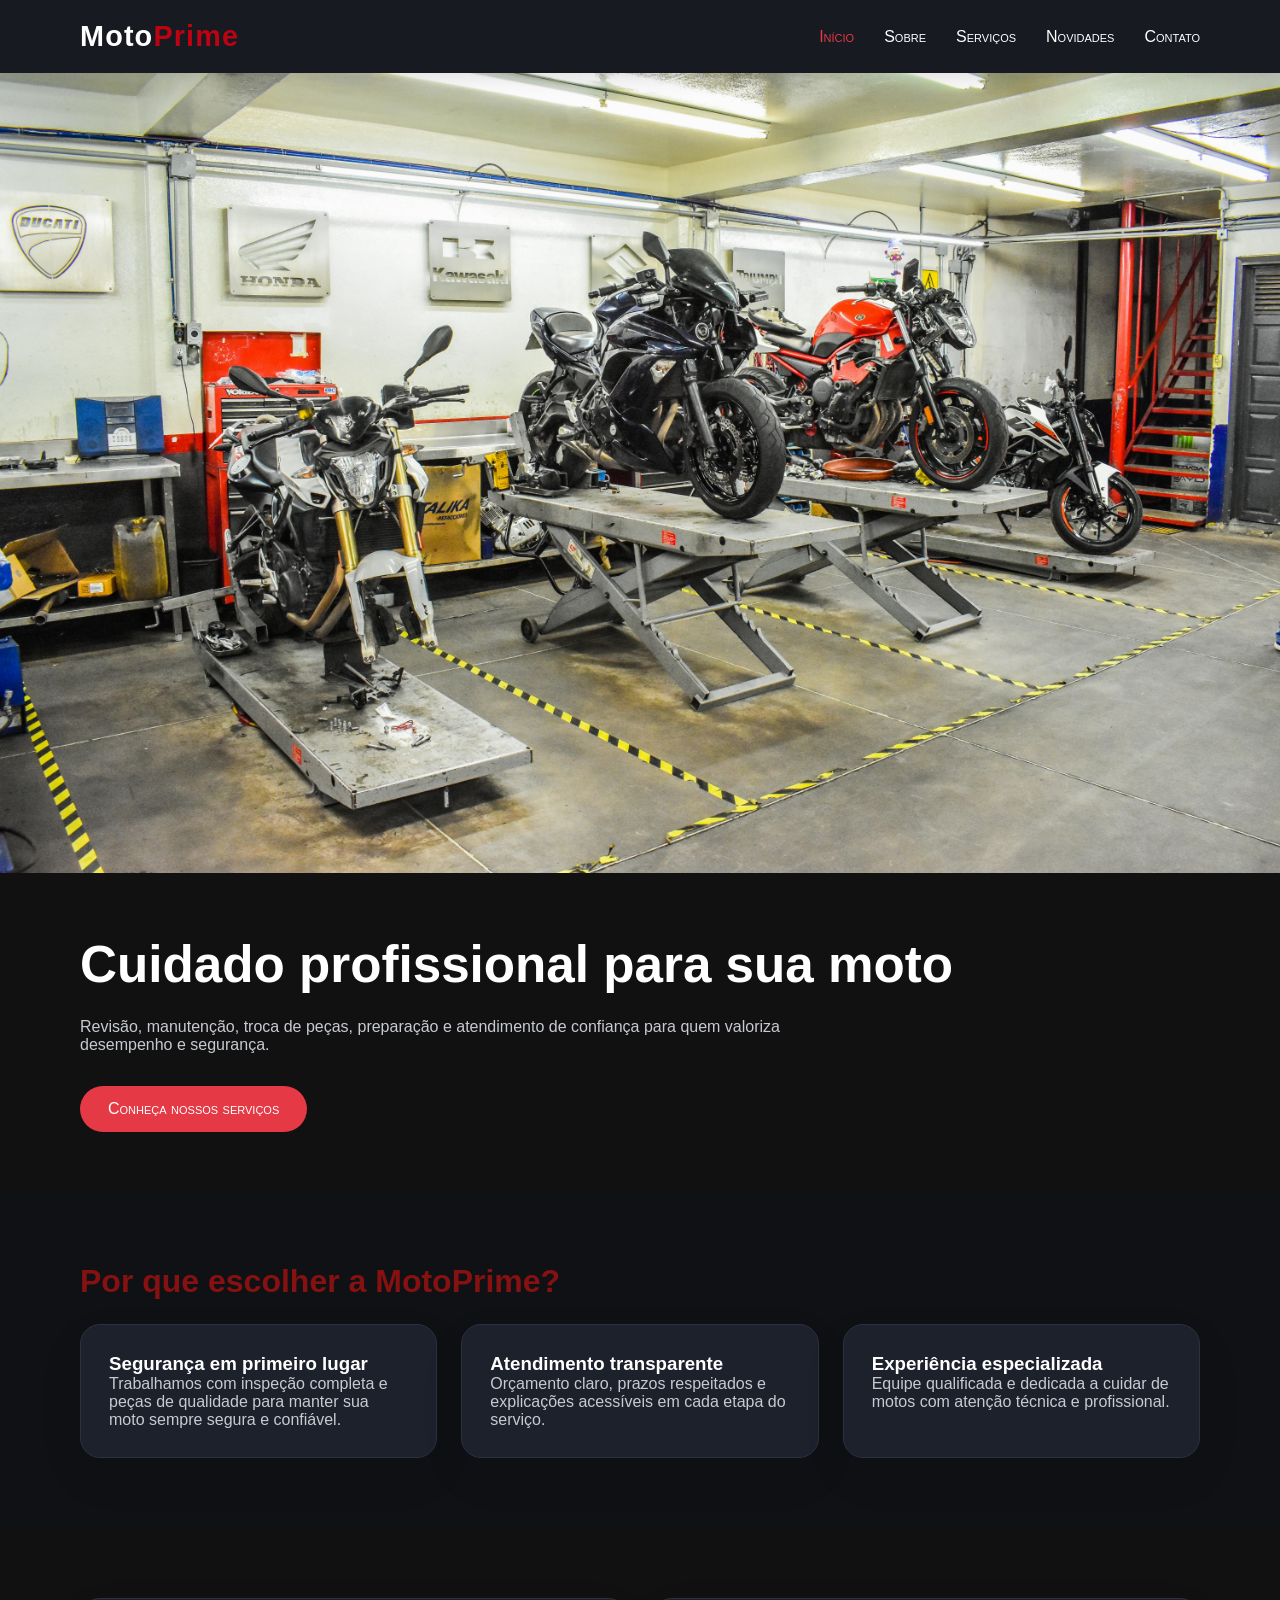
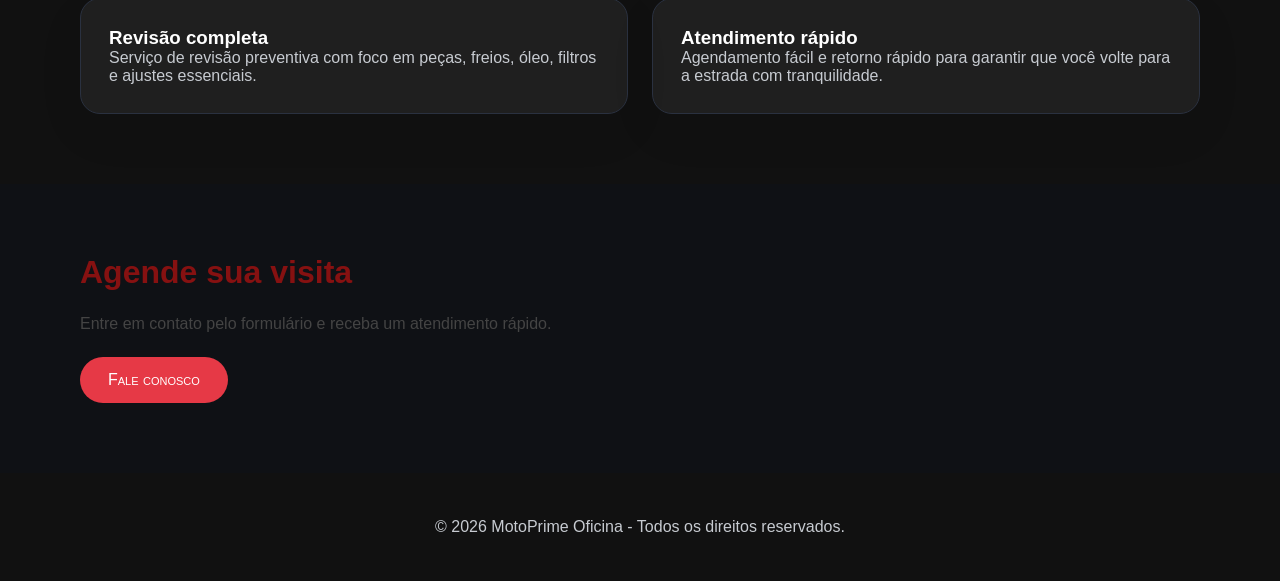
<file: index.html>
<!DOCTYPE html>
<html lang="pt-BR">

<head>
  <meta charset="UTF-8">
  <meta name="viewport" content="width=device-width, initial-scale=1.0">
  <title>Moto Prime Oficina | Início</title>
  <link rel="stylesheet" href="css/style.css">
</head>

<body>
  <header class="topo">
    <div class="container nav-container">
      <h1 class="logo">Moto<span>Prime</span></h1>
      <button class="menu-toggle" id="menu-toggle">☰</button>
      <nav>
        <ul class="menu" id="menu">
          <li><a href="index.html" class="ativo">Início</a></li>
          <li><a href="sobre.html">Sobre</a></li>
          <li><a href="servicos.html">Serviços</a></li>
          <li><a href="novidades.html">Novidades</a></li>
          <li><a href="contato.html">Contato</a></li>
        </ul>
      </nav>
    </div>
  </header>

  <section class="banner-moto">
    <img src="source/moto-oficina.jpg" alt="Moto em destaque" class="moto">
  </section>

  <main>
    <section class="hero">
      <div class="container hero-conteudo">
        <div>
          <h2>Cuidado profissional para sua moto </h2>
          <p>Revisão, manutenção, troca de peças, preparação e atendimento de confiança para quem valoriza desempenho e
            segurança.</p>
          <a href="servicos.html" class="btn">Conheça nossos serviços</a>
        </div>
      </div>
    </section>

    <section class="secao">
      <div class="container">
        <h2 class="titulo-secao">Por que escolher a MotoPrime?</h2>
        <div class="grid-3 espacamento-topo">
          <article class="card">
            <h3>Segurança em primeiro lugar</h3>
            <p>Trabalhamos com inspeção completa e peças de qualidade para manter sua moto sempre segura e confiável.
            </p>
          </article>
          <article class="card">
            <h3>Atendimento transparente</h3>
            <p>Orçamento claro, prazos respeitados e explicações acessíveis em cada etapa do serviço.</p>
          </article>
          <article class="card">
            <h3>Experiência especializada</h3>
            <p>Equipe qualificada e dedicada a cuidar de motos com atenção técnica e profissional.</p>
          </article>
        </div>
      </div>
    </section>

    <section class="secao destaque">
      <div class="container grid-2">
        <div class="card destaque-card">
          <h3>Revisão completa</h3>
          <p>Serviço de revisão preventiva com foco em peças, freios, óleo, filtros e ajustes essenciais.</p>
        </div>
        <div class="card destaque-card">
          <h3>Atendimento rápido</h3>
          <p>Agendamento fácil e retorno rápido para garantir que você volte para a estrada com tranquilidade.</p>
        </div>
      </div>
    </section>

    <section class="secao">
      <div class="container">
        <h2 class="titulo-secao">Agende sua visita</h2>
        <p class="descricao">Entre em contato pelo formulário e receba um atendimento rápido.</p>
        <a href="contato.html" class="btn">Fale conosco</a>
      </div>
    </section>
  </main>

  <footer class="rodape">
    <div class="container">
      <p>© 2026 MotoPrime Oficina - Todos os direitos reservados.</p>
    </div>
  </footer>

  <button id="btnTopo" title="Voltar ao topo">↑</button>
  <script src="js/script.js"></script>
</body>

</html>
</file>
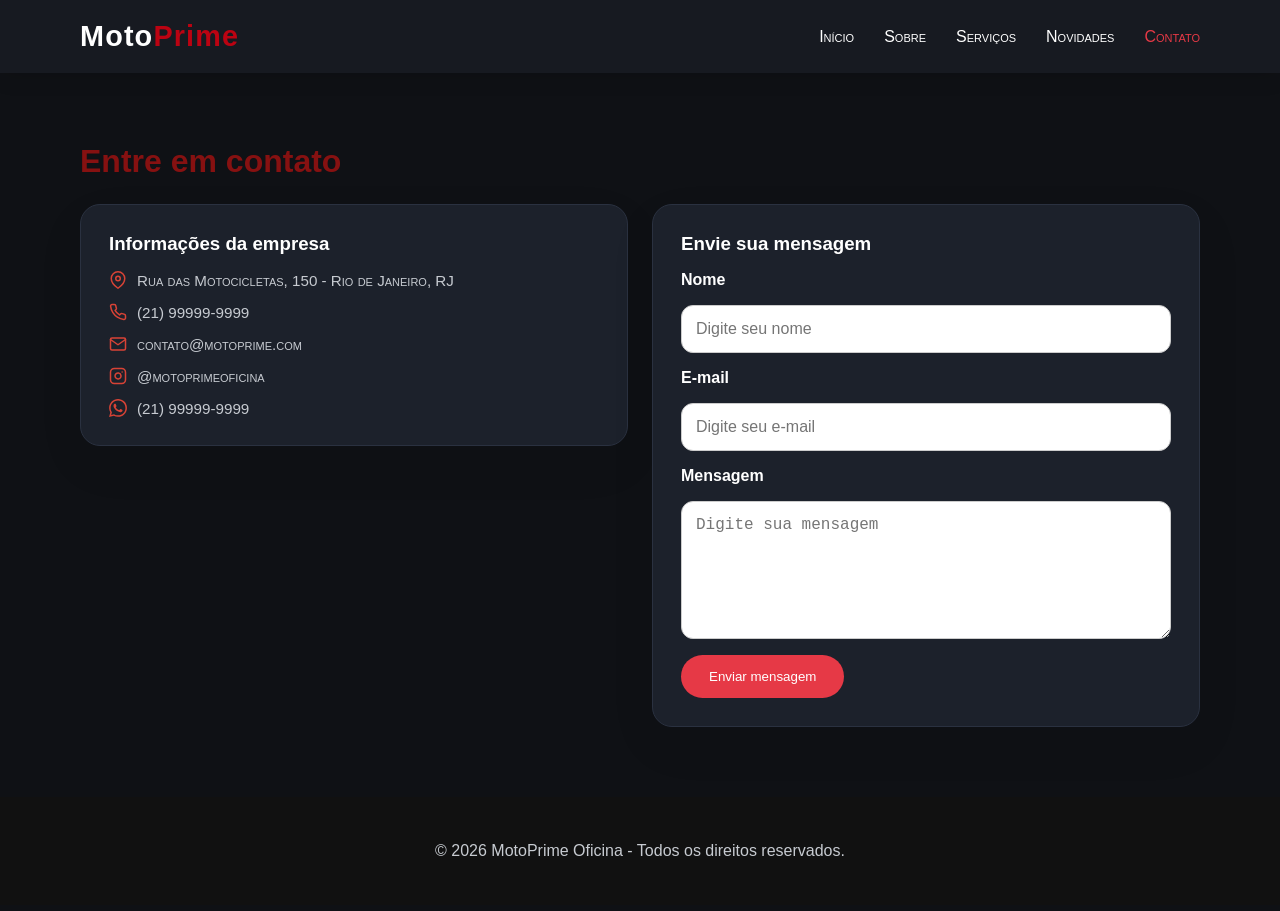
<file: contato.html>
<!DOCTYPE html>
<html lang="pt-BR">

<head>
  <meta charset="UTF-8">
  <meta name="viewport" content="width=device-width, initial-scale=1.0">
  <title>MotoPrime Oficina | Contato</title>
  <link rel="stylesheet" href="css/style.css">
</head>

<body>
  <header class="topo">
    <div class="container nav-container">
      <h1 class="logo">Moto<span>Prime</span></h1>
      <button class="menu-toggle" id="menu-toggle">☰</button>
      <nav>
        <ul class="menu" id="menu">
          <li><a href="index.html">Início</a></li>
          <li><a href="sobre.html">Sobre</a></li>
          <li><a href="servicos.html">Serviços</a></li>
          <li><a href="novidades.html">Novidades</a></li>
          <li><a href="contato.html" class="ativo">Contato</a></li>
        </ul>
      </nav>
    </div>
  </header>

  <main class="secao pagina-interna">
    <div class="container">
      <h2 class="titulo-secao">Entre em contato</h2>
      <div class="grid-2 contato-grid">

        <div class="card">
          <h3>Informações da empresa</h3>
          <ul class="info-lista">
            <li>
              <a href="https://maps.google.com/?q=Rua+das+Motocicletas+150+Rio+de+Janeiro" target="_blank">
                <img src="source/map-pin.svg" alt="Endereço">
                Rua das Motocicletas, 150 - Rio de Janeiro, RJ
              </a>
            </li>
            <li>
              <a href="tel:+5521982246189">
                <img src="source/phone.svg" alt="Telefone">
                (21) 99999-9999
              </a>
            </li>
            <li>
              <a href="mailto:contato@motoprime.com">
                <img src="source/mail.svg" alt="E-mail">
                contato@motoprime.com
              </a>
            </li>
            <li>
              <a href="https://instagram.com/motoprimeoficina" target="_blank">
                <img src="source/instagram.svg" alt="Instagram">
                @motoprimeoficina
              </a>
            </li>
            <li>
              <a href="https://wa.me/5521982246189" target="_blank">
                <img src="source/whatsapp.svg" alt="WhatsApp">
                (21) 99999-9999
              </a>
            </li>
          </ul>
        </div>

        <form class="formulario card" id="form-contato">
          <h3>Envie sua mensagem</h3>
          <label for="nome">Nome</label>
          <input type="text" id="nome" placeholder="Digite seu nome" required>

          <label for="email">E-mail</label>
          <input type="email" id="email" placeholder="Digite seu e-mail" required>

          <label for="mensagem">Mensagem</label>
          <textarea id="mensagem" rows="6" placeholder="Digite sua mensagem" required></textarea>

          <button type="submit" class="btn">Enviar mensagem</button>
        </form>

      </div>
    </div>
  </main>

  <footer class="rodape">
    <div class="container">
      <p>© 2026 MotoPrime Oficina - Todos os direitos reservados.</p>
    </div>
  </footer>

  <button id="btnTopo" title="Voltar ao topo">↑</button>
  <script src="js/script.js"></script>
</body>

</html>
</file>
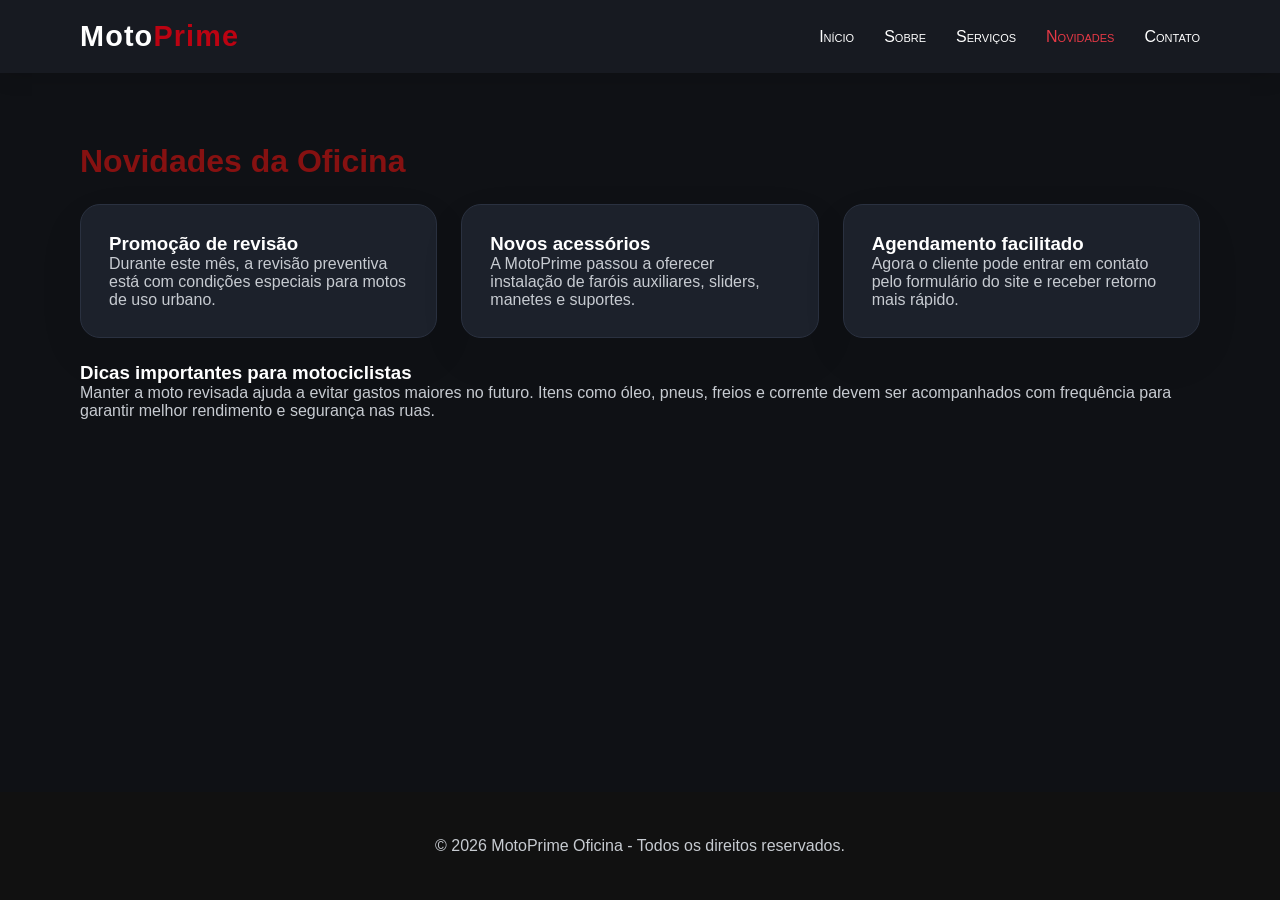
<file: novidades.html>
<!DOCTYPE html>
<html lang="pt-BR">
<head>
  <meta charset="UTF-8">
  <meta name="viewport" content="width=device-width, initial-scale=1.0">
  <title>MotoPrime Oficina | Novidades</title>
  <link rel="stylesheet" href="css/style.css">
</head>
<body>
  <header class="topo">
    <div class="container nav-container">
      <h1 class="logo">Moto<span>Prime</span></h1>
      <button class="menu-toggle" id="menu-toggle">☰</button>
      <nav>
        <ul class="menu" id="menu">
          <li><a href="index.html">Início</a></li>
          <li><a href="sobre.html">Sobre</a></li>
          <li><a href="servicos.html">Serviços</a></li>
          <li><a href="novidades.html" class="ativo">Novidades</a></li>
          <li><a href="contato.html">Contato</a></li>
        </ul>
      </nav>
    </div>
  </header>

  <main class="secao pagina-interna">
    <div class="container">
      <h2 class="titulo-secao">Novidades da Oficina</h2>
      <div class="grid-3">
        <article class="card">
          <h3>Promoção de revisão</h3>
          <p>Durante este mês, a revisão preventiva está com condições especiais para motos de uso urbano.</p>
        </article>
        <article class="card">
          <h3>Novos acessórios</h3>
          <p>A MotoPrime passou a oferecer instalação de faróis auxiliares, sliders, manetes e suportes.</p>
        </article>
        <article class="card">
          <h3>Agendamento facilitado</h3>
          <p>Agora o cliente pode entrar em contato pelo formulário do site e receber retorno mais rápido.</p>
        </article>
      </div>

      <section class="espacamento-topo noticia-box">
        <h3>Dicas importantes para motociclistas</h3>
        <p>Manter a moto revisada ajuda a evitar gastos maiores no futuro. Itens como óleo, pneus, freios e corrente devem ser acompanhados com frequência para garantir melhor rendimento e segurança nas ruas.</p>
      </section>
    </div>
  </main>

  <footer class="rodape">
    <div class="container">
      <p>© 2026 MotoPrime Oficina - Todos os direitos reservados.</p>
    </div>
  </footer>

  <button id="btnTopo" title="Voltar ao topo">↑</button>
  <script src="js/script.js"></script>
</body>
</html>
</file>
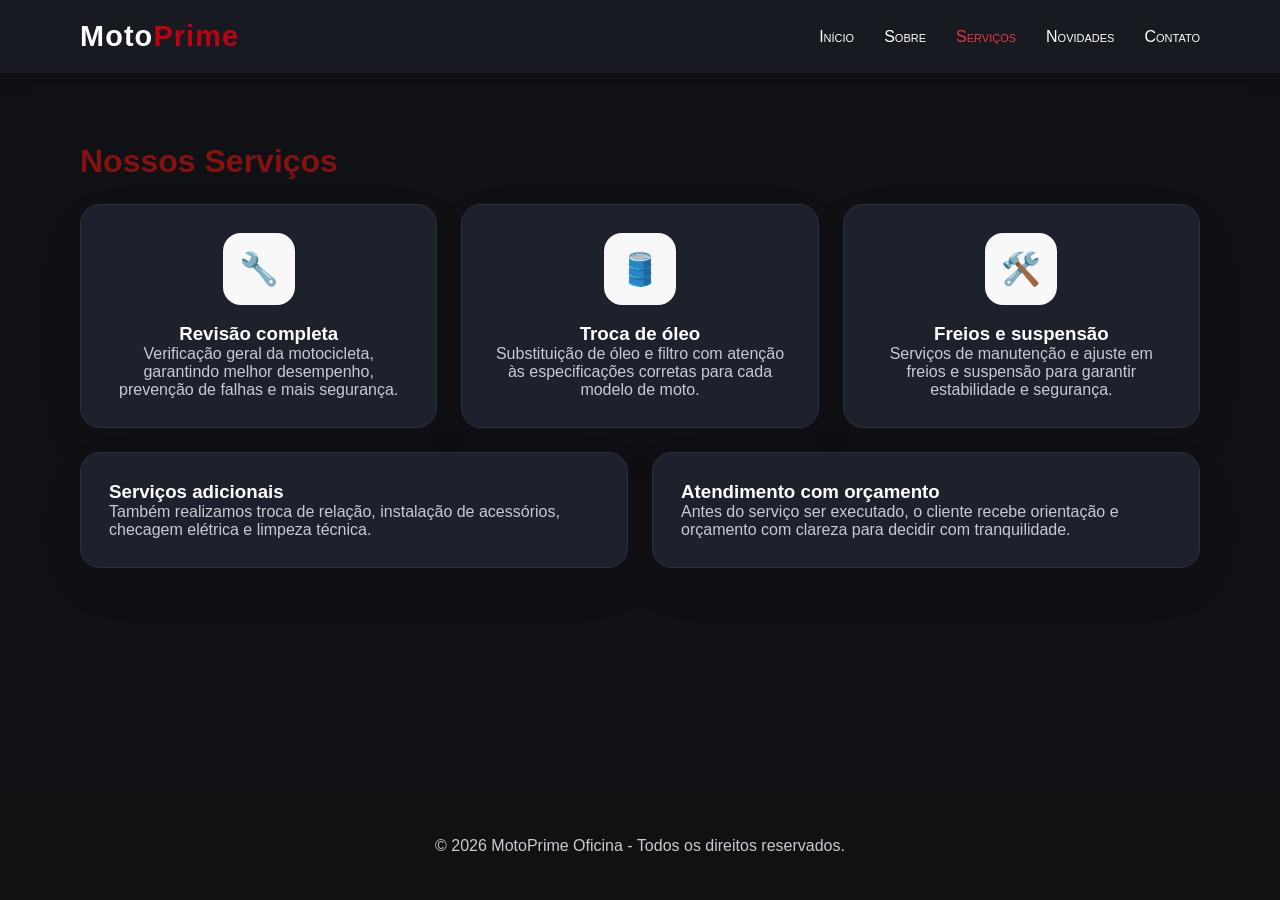
<file: servicos.html>
<!DOCTYPE html>
<html lang="pt-BR">
<head>
  <meta charset="UTF-8">
  <meta name="viewport" content="width=device-width, initial-scale=1.0">
  <title>MotoPrime Oficina | Serviços</title>
  <link rel="stylesheet" href="css/style.css">
</head>
<body>
  <header class="topo">
    <div class="container nav-container">
      <h1 class="logo">Moto<span>Prime</span></h1>
      <button class="menu-toggle" id="menu-toggle">☰</button>
      <nav>
        <ul class="menu" id="menu">
          <li><a href="index.html">Início</a></li>
          <li><a href="sobre.html">Sobre</a></li>
          <li><a href="servicos.html" class="ativo">Serviços</a></li>
          <li><a href="novidades.html">Novidades</a></li>
          <li><a href="contato.html">Contato</a></li>
        </ul>
      </nav>
    </div>
  </header>

  <main class="secao pagina-interna">
    <div class="container">
      <h2 class="titulo-secao">Nossos Serviços</h2>
      <div class="grid-3">
        <article class="card servico-card">
          <div class="servico-icone">🔧</div>
          <h3>Revisão completa</h3>
          <p>Verificação geral da motocicleta, garantindo melhor desempenho, prevenção de falhas e mais segurança.</p>
        </article>

        <article class="card servico-card">
          <div class="servico-icone">🛢️</div>
          <h3>Troca de óleo</h3>
          <p>Substituição de óleo e filtro com atenção às especificações corretas para cada modelo de moto.</p>
        </article>

        <article class="card servico-card">
          <div class="servico-icone">🛠️</div>
          <h3>Freios e suspensão</h3>
          <p>Serviços de manutenção e ajuste em freios e suspensão para garantir estabilidade e segurança.</p>
        </article>
      </div>

      <div class="grid-2 espacamento-topo">
        <article class="card">
          <h3>Serviços adicionais</h3>
          <p>Também realizamos troca de relação, instalação de acessórios, checagem elétrica e limpeza técnica.</p>
        </article>
        <article class="card">
          <h3>Atendimento com orçamento</h3>
          <p>Antes do serviço ser executado, o cliente recebe orientação e orçamento com clareza para decidir com tranquilidade.</p>
        </article>
      </div>
    </div>
  </main>

  <footer class="rodape">
    <div class="container">
      <p>© 2026 MotoPrime Oficina - Todos os direitos reservados.</p>
    </div>
  </footer>

  <button id="btnTopo" title="Voltar ao topo">↑</button>
  <script src="js/script.js"></script>
</body>
</html>
</file>
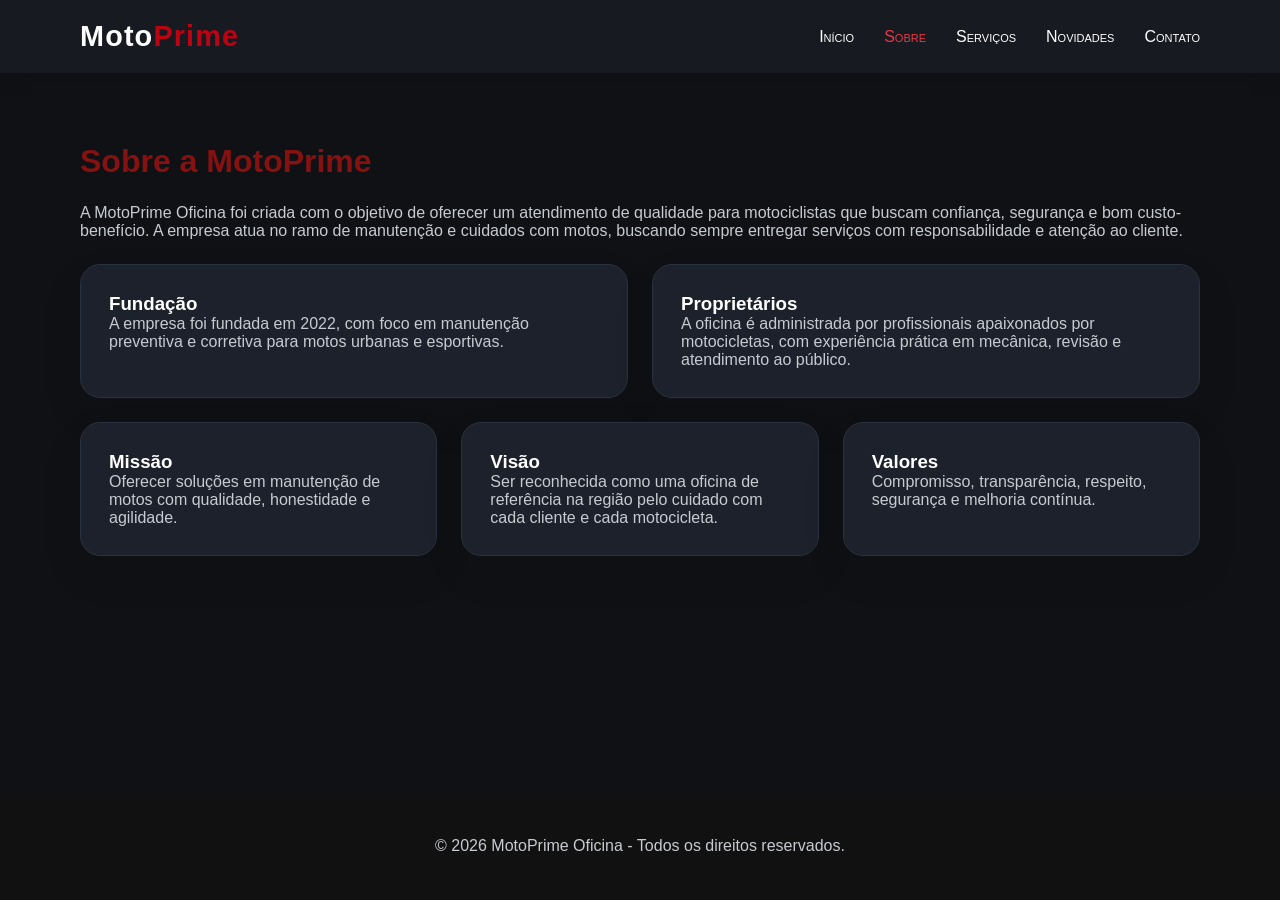
<file: sobre.html>
<!DOCTYPE html>
<html lang="pt-BR">
<head>
  <meta charset="UTF-8">
  <meta name="viewport" content="width=device-width, initial-scale=1.0">
  <title>MotoPrime Oficina | Sobre</title>
  <link rel="stylesheet" href="css/style.css">
</head>
<body>
  <header class="topo">
    <div class="container nav-container">
      <h1 class="logo">Moto<span>Prime</span></h1>
      <button class="menu-toggle" id="menu-toggle">☰</button>
      <nav>
        <ul class="menu" id="menu">
          <li><a href="index.html">Início</a></li>
          <li><a href="sobre.html" class="ativo">Sobre</a></li>
          <li><a href="servicos.html">Serviços</a></li>
          <li><a href="novidades.html">Novidades</a></li>
          <li><a href="contato.html">Contato</a></li>
        </ul>
      </nav>
    </div>
  </header>

  <main class="secao pagina-interna">
    <div class="container">
      <h2 class="titulo-secao">Sobre a MotoPrime</h2>
      <p>A MotoPrime Oficina foi criada com o objetivo de oferecer um atendimento de qualidade para motociclistas que buscam confiança, segurança e bom custo-benefício. A empresa atua no ramo de manutenção e cuidados com motos, buscando sempre entregar serviços com responsabilidade e atenção ao cliente.</p>

      <div class="grid-2 espacamento-topo">
        <article class="card">
          <h3>Fundação</h3>
          <p>A empresa foi fundada em 2022, com foco em manutenção preventiva e corretiva para motos urbanas e esportivas.</p>
        </article>
        <article class="card">
          <h3>Proprietários</h3>
          <p>A oficina é administrada por profissionais apaixonados por motocicletas, com experiência prática em mecânica, revisão e atendimento ao público.</p>
        </article>
      </div>

      <div class="grid-3 espacamento-topo">
        <article class="card">
          <h3>Missão</h3>
          <p>Oferecer soluções em manutenção de motos com qualidade, honestidade e agilidade.</p>
        </article>
        <article class="card">
          <h3>Visão</h3>
          <p>Ser reconhecida como uma oficina de referência na região pelo cuidado com cada cliente e cada motocicleta.</p>
        </article>
        <article class="card">
          <h3>Valores</h3>
          <p>Compromisso, transparência, respeito, segurança e melhoria contínua.</p>
        </article>
      </div>
    </div>
  </main>

  <footer class="rodape">
    <div class="container">
      <p>© 2026 MotoPrime Oficina - Todos os direitos reservados.</p>
    </div>
  </footer>

  <button id="btnTopo" title="Voltar ao topo">↑</button>
  <script src="js/script.js"></script>
</body>
</html>
</file>
<file: css/style.css>
* {
  margin: 0;
  padding: 0;
  box-sizing: border-box;
}

:root {
  --cor-fundo: #0f1115;
  --cor-fundo-secundario: #171a21;
  --cor-primaria: #e63946;
  --cor-primaria-escura: #c1121f;
  --cor-texto: #ffffff;
  --cor-texto-suave: #c7cbd1;
  --cor-card: #1c212b;
  --cor-borda: #2a3140;
  --sombra: 0 10px 30px rgba(0, 0, 0, 0.25);
}

html {
  scroll-behavior: smooth;
  height: 100%;
}

body {
  background: var(--cor-fundo);
  color: var(--cor-texto);
  font-family: 'Segoe UI', Tahoma, Geneva, Verdana, sans-serif;
  min-height: 100vh;
  height: 100%; 
  display: flex;
  flex-direction: column;
}

main {
  flex: 1;
}

.banner-moto {
  width: 100%;
  background: var(--cor-card);
  box-shadow: rgba(50, 50, 93, 0.25) 0px 50px 100px -20px, rgba(0, 0, 0, 0.3) 0px 30px 60px -30px, rgba(10, 37, 64, 0.35) 0px -2px 6px 0px inset;
}

.banner-moto img {
  width: 100%;
  height: 800px;
  object-fit: cover;
  display: block;
}

.container {
  width: min(1120px, calc(100% - 40px));
  margin: 0 auto;
}

p {
  color: var(--cor-texto-suave);
}

a {
  font-variant: small-caps;
  color: var(--cor-texto);
}

.topo {
  background: var(--cor-fundo-secundario);
  color: #fff;
  position: sticky;
  top: 0;
  z-index: 20;
  box-shadow: 0 4px 20px rgba(0, 0, 0, 0.12);
}

.nav-container {
  display: flex;
  align-items: center;
  justify-content: space-between;
  gap: 1rem;
  padding: 20px 0;
}

.logo {
  font-size: 1.8rem;
  letter-spacing: 0.04em;
}

.logo span {
  color: #bb0312;
}

.menu {
  display: flex;
  gap: 30px;
  list-style: none;
}

.menu li a {
  position: relative;
  color: #fff;
  text-decoration: none;
  font-weight: 500;
  transition: color 0.2s ease;
}

.menu li a::after {
  content: '';
  position: absolute;
  left: 0;
  bottom: -4px;
  width: 0;
  height: 2px;
  background-color: var(--cor-primaria-escura);
  transition: width 0.3s ease;
}

.menu li a:hover::after {
  width: 100%;
}
 

.menu li a.ativo {
  color: var(--cor-primaria);
}

.menu-toggle {
  display: none;
  font-size: 1.4rem;
  color: #fff;
  background: transparent;
  border: none;
  cursor: pointer;
}

.hero {
  background: #111;
  color: #fff;
  /*padding: 100px 0 80px;*/
}

.hero-conteudo {
  display: grid;
  align-items: center;
  min-height: 320px;
}

.hero h2 {
  font-size: clamp(2rem, 4vw, 3.2rem);
}

.hero p {
  margin: 24px 0 32px;
  max-width: 720px;
}

.btn {
  display: inline-block;
  background: var(--cor-primaria);
  color: #fff;
  text-decoration: none;
  padding: 14px 28px;
  border-radius: 999px;
  transition: transform 0.2s ease, box-shadow 0.2s ease;
}

.btn:hover {
  transform: translateY(-2px);
  box-shadow: 0 14px 30px rgba(230, 57, 70, 0.22);
}

.secao {
  padding: 70px 0;
}

.titulo-secao {
  font-size: 2rem;
  margin-bottom: 24px;
  color: #861111;
}

.descricao {
  max-width: 720px;
  margin-bottom: 24px;
  color: #444;
}

.grid-2,
.grid-3 {
  display: grid;
  gap: 24px;
}

.grid-2 {
  grid-template-columns: repeat(2, minmax(0, 1fr));
}

.grid-3 {
  grid-template-columns: repeat(3, minmax(0, 1fr));
}

.card {
  background: var(--cor-card);
  color: var(--cor-texto);
  border: 1px solid var(--cor-borda);
  border-radius: 20px;
  padding: 28px;
  box-shadow: 0 18px 50px rgba(0, 0, 0, 0.06);
}

.servico-card {
  text-align: center;
}

.servico-icone {
  display: inline-flex;
  align-items: center;
  justify-content: center;
  width: 72px;
  height: 72px;
  margin-bottom: 18px;
  font-size: 2rem;
  background: #f8f8f8;
  border-radius: 18px;
}

.espacamento-topo {
  margin-top: 24px;
}

.destaque {
  background: #111;
  color: #fff;
}

.destaque-card {
  background: rgba(255, 255, 255, 0.06);
}

.formulario {
  display: grid;
  gap: 16px;
}

.formulario label {
  font-weight: 600;
  color: #111;
}

.formulario input,
.formulario textarea {
  width: 100%;
  padding: 14px;
  border: 1px solid #ccc;
  border-radius: 12px;
  font-size: 1rem;
  background: #fff;
}

.formulario button {
  width: fit-content;
  padding: 14px 28px;
  border: none;
  border-radius: 999px;
  background: #e63946;
  color: #fff;
  cursor: pointer;
}

.contato-grid {
  align-items: start;
}

.rodape {
  background: #111;
  color: #fff;
  text-align: center;
  padding: 45px 0;
}

#btnTopo {
  position: fixed;
  bottom: 20px;
  right: 20px;
  background: #e63946;
  color: #fff;
  border: none;
  width: 45px;
  height: 45px;
  border-radius: 50%;
  font-size: 1.2rem;
  cursor: pointer;
  display: none;
  box-shadow: 0 8px 16px rgba(0, 0, 0, 0.2);
}

#btnTopo:hover {
  background: #c92432;
}

/* edição css na lista */

.info-lista {
  list-style: none;
  display: flex;
  flex-direction: column;
  gap: 14px;
  margin-top: 16px;
}

.info-lista a {
  display: flex;
  align-items: center;
  gap: 10px;
  color: #c7cbd1;
  text-decoration: none;
  font-size: 0.95rem;
}

.info-lista a:hover {
  color: #e63946;
}

.info-lista img {
  width: 18px;
  height: 18px;
  flex-shrink: 0;
  filter: invert(1);
  filter: invert(29%) sepia(94%) saturate(1234%) hue-rotate(337deg) brightness(95%) contrast(92%);
}

/* edição css no formulário */

.formulario label {
  font-weight: 600;
  color: #ffffff;
}

@media (max-width: 900px) {
  .grid-3,
  .grid-2 {
    grid-template-columns: 1fr;
  }

  .hero h2 {
    font-size: 2.2rem;
  }
}

@media (max-width: 768px) {
  .menu-toggle {
    display: block;
  }

  .menu {
    position: absolute;
    top: 72px;
    right: 5%;
    background: #111;
    flex-direction: column;
    width: 220px;
    padding: 20px;
    border-radius: 10px;
    display: none;
  }

  .menu.ativo-menu {
    display: flex;
  }
}
</file>
